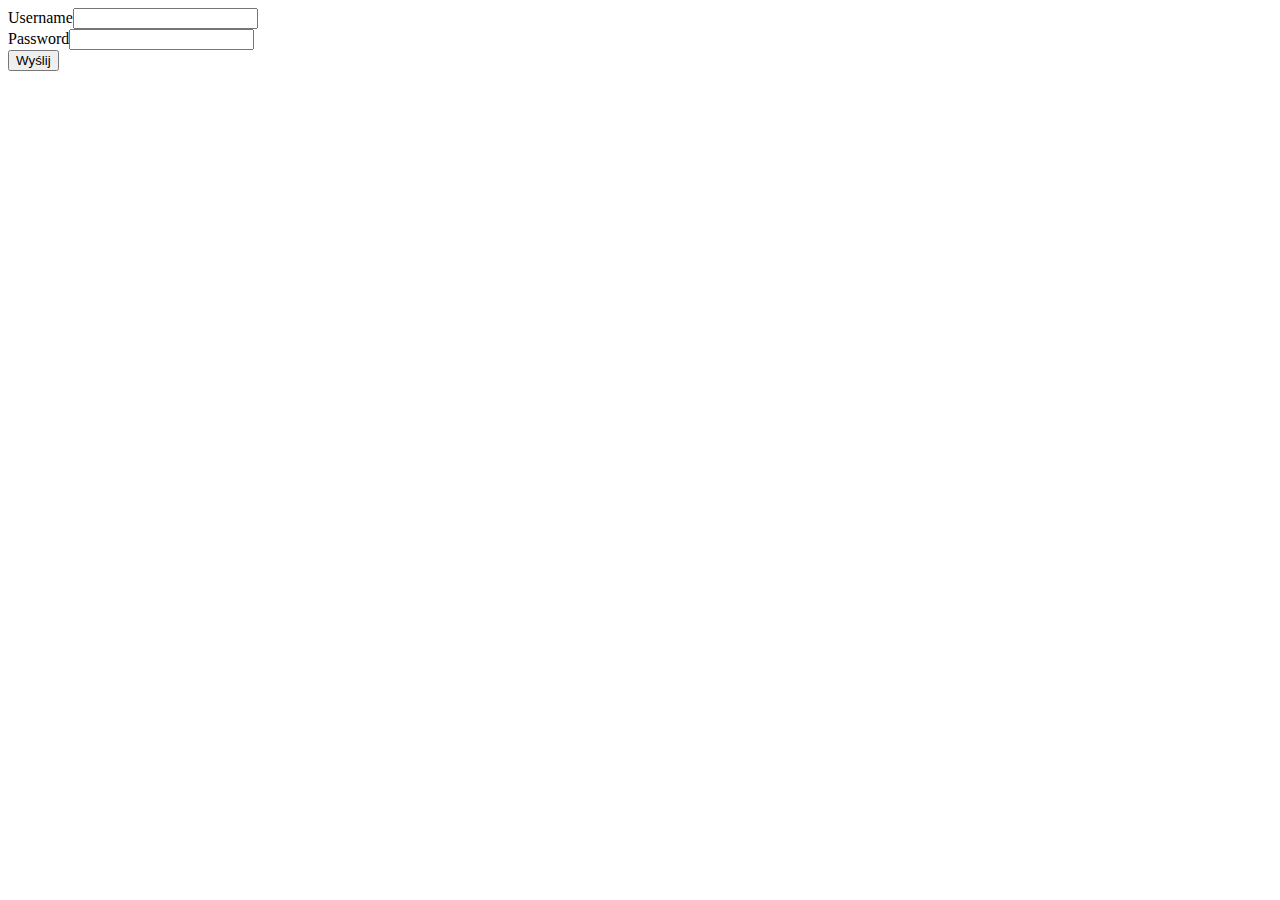
<file: target/classes/public/login.html>
<!DOCTYPE html>
<html lang="en">
<head>
    <meta charset="UTF-8">
    <title>Login</title>
</head>
<body>
    <div>
        Username<input id="username"/><br/>
        Password<input id="password"/><br/>
        <button id="btn">Wyślij</button>
    </div>
    <script>
        document.getElementById("btn").onclick = async () => {
            let json = await fetchPostAsync()
            console.log(json)
            if (json){
                window.location = 'http://127.0.0.1:4567/';
            }
            alert(JSON.stringify(json, null, 5))
        }
        fetchPostAsync = async () => {
            const dat = JSON.stringify({
                username: document.getElementById("username").value,
                password: document.getElementById("password").value,
            })

            const options = {
                method: "POST",
                body: dat,
            }

            let response = await fetch("/login", options)

            if (!response.ok) {
                return response.status
            }
            else {
                return await response.json() // response.json
            }

        }
    </script>
</body>
</html>
</file>
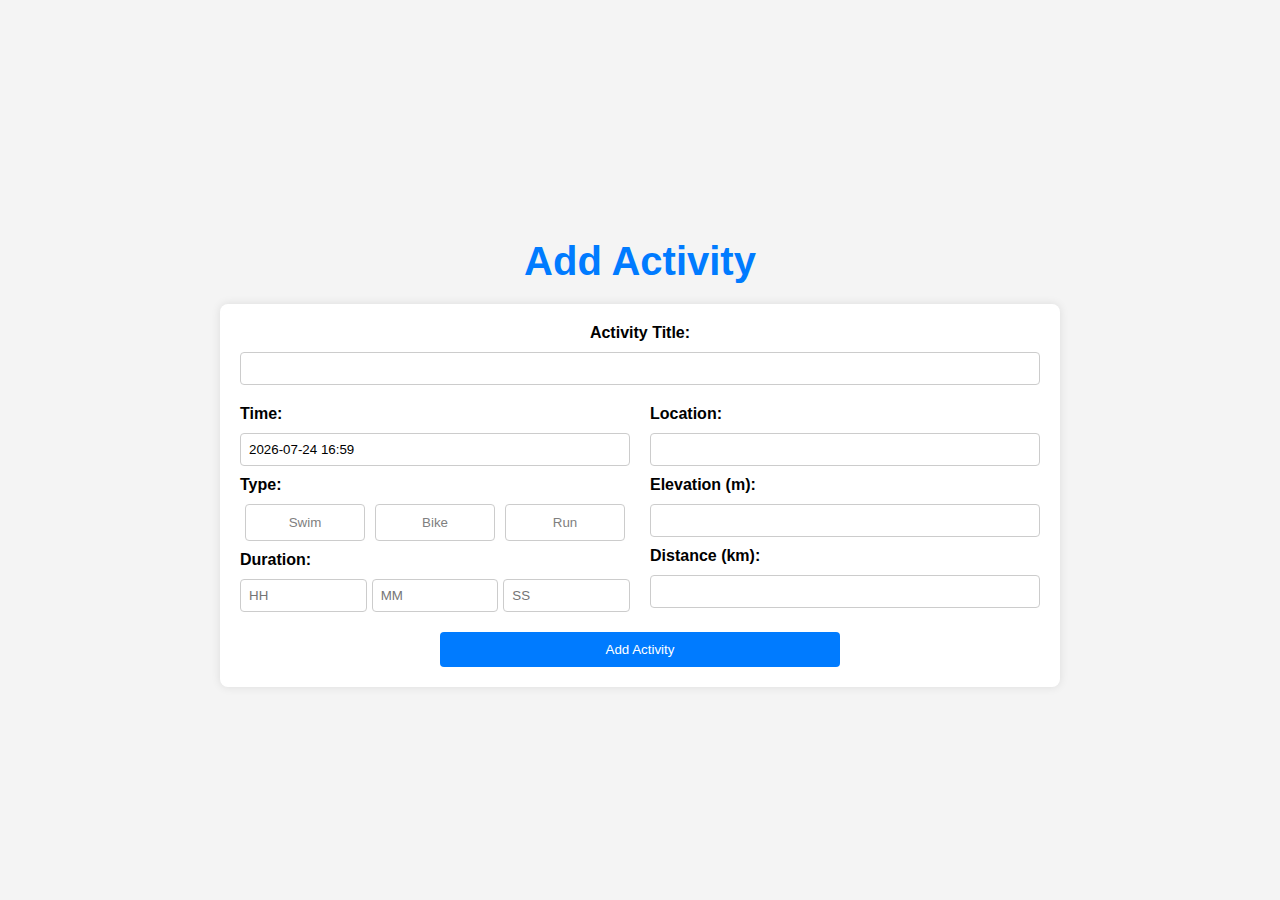
<file: src/main/resources/public/addActivity.html>
<!DOCTYPE html>
<html lang="en">
<head>
    <meta charset="UTF-8">
    <meta name="viewport" content="width=device-width, initial-scale=1.0">
    <title>Add Activity</title>
    <link rel="stylesheet" href="styles/addActivity.css">
    <style>
        .activity-buttons {
            display: flex;
            justify-content: space-between;
        }
        .activity-btn {
            flex: 1;
            margin: 0 5px;
            padding: 10px;
            background-color: white;
            border: 1px solid #ccc;
            cursor: pointer;
            color: gray; /* Text color when not selected */
        }
        .activity-btn.selected {
            background-color: blue;
            color: white; /* Text color when selected */
        }
    </style>
</head>
<body>
<div class="container">
    <h1 class="form-title">Add Activity</h1>
    <div id="addActivityForm">
        <div class="full-width centered">
            <label for="title">Activity Title:</label>
            <input type="text" id="title" name="title" required>
        </div>
        <div class="columns">
            <div class="column">
                <label for="time">Time:</label>
                <input type="text" id="time" name="time" required>

                <label>Type:</label>
                <div class="activity-buttons">
                    <button type="button" class="activity-btn" data-type="swim">Swim</button>
                    <button type="button" class="activity-btn" data-type="bike">Bike</button>
                    <button type="button" class="activity-btn" data-type="run">Run</button>
                </div>
                <input type="hidden" id="type" name="type" required>

                <label>Duration:</label>
                <div class="duration-inputs">
                    <input type="number" id="hours" name="hours" min="0" placeholder="HH" required>
                    <input type="number" id="minutes" name="minutes" min="0" max="59" placeholder="MM" required>
                    <input type="number" id="seconds" name="seconds" min="0" max="59" placeholder="SS" required>
                </div>
            </div>
            <div class="column">
                <label for="location">Location:</label>
                <input type="text" id="location" name="location" required>

                <label for="elevation">Elevation (m):</label>
                <input type="number" id="elevation" name="elevation" required>

                <label for="distance">Distance (km):</label>
                <input type="number" id="distance" name="distance" step="0.01" required>
            </div>
        </div>
        <button class="wide-button" id="submitActivityBtn">Add Activity</button>
    </div>
</div>
<script src="scripts/addActivity.js"></script>
</body>
</html>
</file>
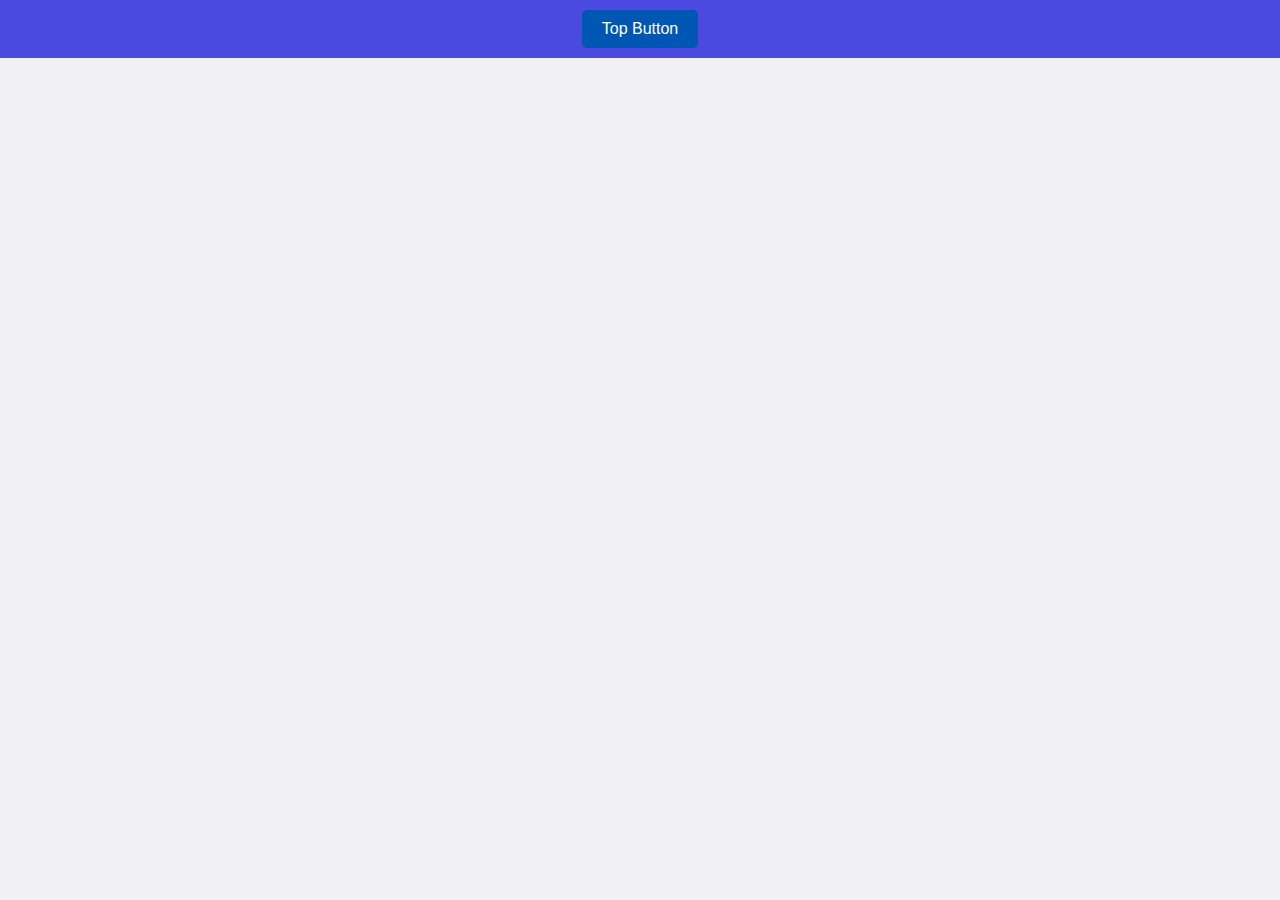
<file: src/main/resources/public/adminPage.html>
<!DOCTYPE html>
<html lang="en">
<head>
    <meta charset="UTF-8">
    <title>Admin Page</title>
    <link rel="stylesheet" href="styles/adminPage.css">
</head>
<body>
<div class="top-button-container">
    <button id="topButton">Top Button</button>
</div>
<div class="container">


</div>
<script src="scripts/adminPage.js"></script>
</body>
</html>
</file>
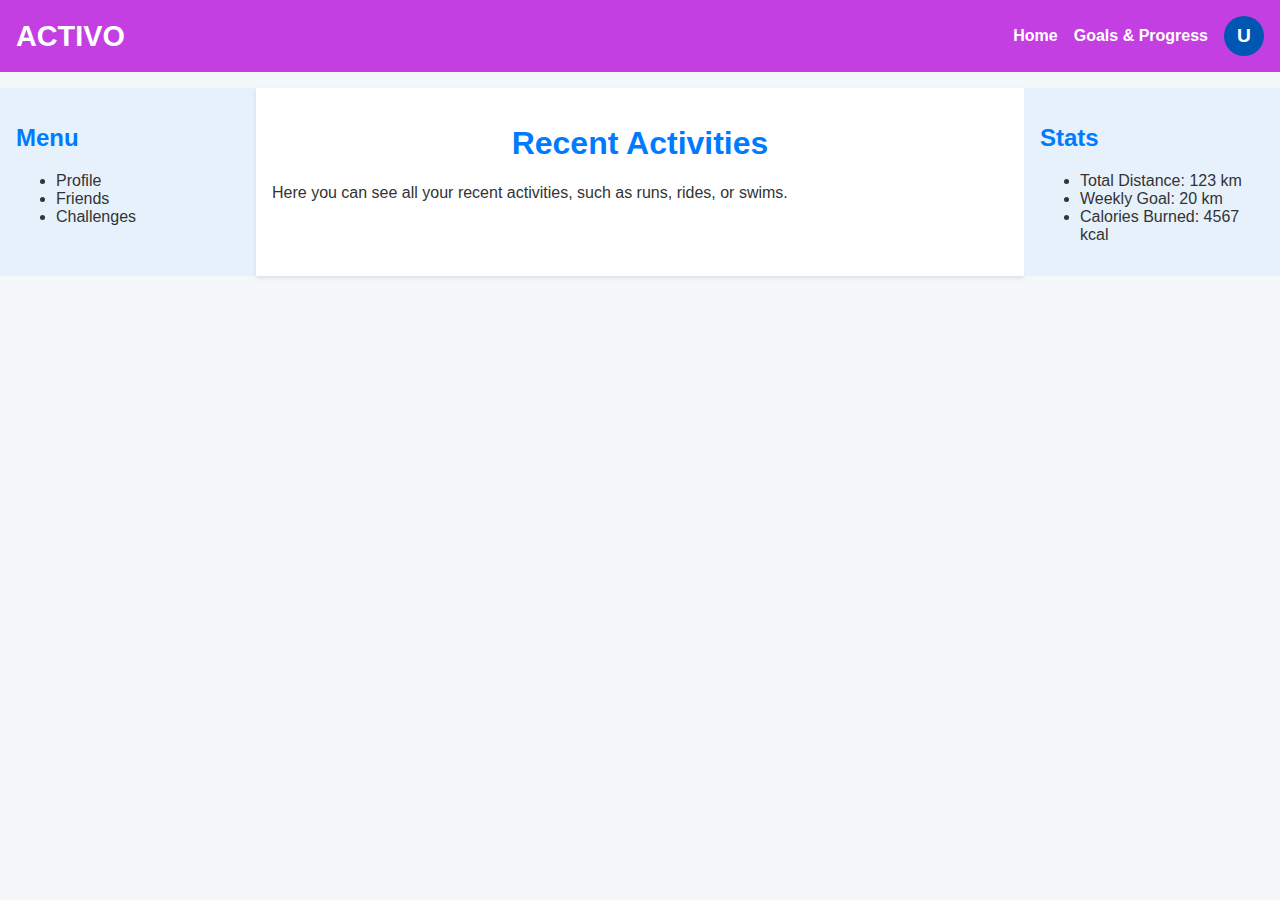
<file: src/main/resources/public/homePage.html>
<!DOCTYPE html>
<html lang="en">
<head>
    <meta charset="UTF-8">
    <meta name="viewport" content="width=device-width, initial-scale=1.0">
    <title>Strava-Inspired Page</title>
    <link rel="stylesheet" href="homePage.css">

</head>
<body>

<!-- Navigation Bar -->
<div class="navbar">
    <div class="brand">ACTIVO</div>
    <div class="nav-links">
        <a href="#activities">Home</a>
        <a href="#goals">Goals & Progress</a>
        <div class="profile-picture" title="User Profile">
            <span class="profile-initial">U</span>
        </div>
    </div>
</div>

<!-- Main Layout -->
<div class="container">
    <!-- Left Sidebar -->
    <div class="column left-column">
        <h2>Menu</h2>
        <ul>
            <li>Profile</li>
            <li>Friends</li>
            <li>Challenges</li>
        </ul>
    </div>

    <!-- Main Content -->
    <div class="column main-column">
        <div id="activities">
            <h1>Recent Activities</h1>
            <p>Here you can see all your recent activities, such as runs, rides, or swims.</p>
        </div>
        <div id="goals" style="display: none;">
            <h1>Goals & Progress</h1>
            <p>Track your progress towards your fitness goals here.</p>
        </div>
    </div>

    <!-- Right Sidebar -->
    <div class="column right-column">
        <h2>Stats</h2>
        <ul>
            <li>Total Distance: 123 km</li>
            <li>Weekly Goal: 20 km</li>
            <li>Calories Burned: 4567 kcal</li>
        </ul>
    </div>
</div>

<script src="homePage.js"></script>
</body>
</html>
</file>
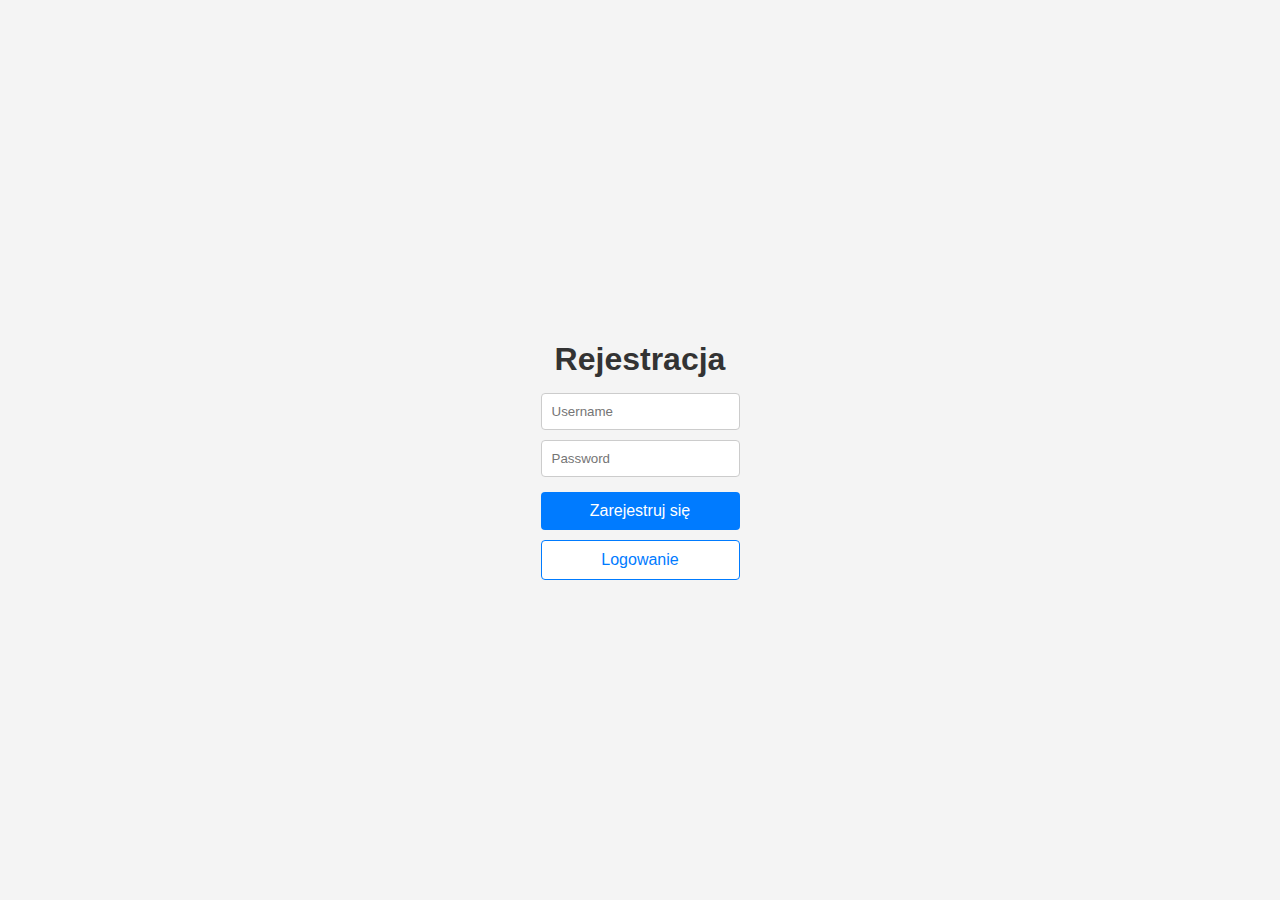
<file: src/main/resources/public/register.html>
<!DOCTYPE html>
<html lang="en">
<head>
    <meta charset="UTF-8">
    <title>Register</title>
    <link rel="stylesheet" href="styles/registerPage.css">
</head>
<body>
    <div>
        <h1>Rejestracja</h1>
        <input id="username" placeholder="Username"/><br/>
        <input id="password" type="password" placeholder="Password"/><br/>
        <button id="btn">Zarejestruj się</button>
        <button class="styledBtn" onclick="window.location.href='login.html'">Logowanie</button>
    </div>
    <script src="scripts/registerPage.js"></script>
</body>
</html>
</file>
<file: src/main/resources/public/styles/addActivity.css>
body {
    font-family: Arial, sans-serif;
    background-color: #f4f4f4;
    margin: 0;
    padding: 0;
}

.container {
    display: flex;
    flex-direction: column;
    justify-content: center;
    align-items: center;
    height: 100vh;
}

.form-title {
    font-size: 2.5rem;
    margin-bottom: 20px;
    color: #007bff;
}

#addActivityForm {
    background-color: #fff;
    padding: 20px;
    border-radius: 8px;
    box-shadow: 0 0 10px rgba(0, 0, 0, 0.1);
    display: flex;
    flex-direction: column;
    gap: 20px;
    width: 80%;
    max-width: 800px;
}

.full-width {
    display: flex;
    flex-direction: column;
    gap: 10px;
}

.centered {
    align-items: center;
}

.columns {
    display: flex;
    gap: 20px;
}

.column {
    display: flex;
    flex-direction: column;
    gap: 10px;
    flex: 1;
}

label {
    font-weight: bold;
}

input {
    padding: 8px;
    border: 1px solid #ccc;
    border-radius: 4px;
    width: 100%;
    box-sizing: border-box;
}

.duration-inputs {
    display: flex;
    gap: 5px;
    width: 100%;
}

.duration-inputs input {
    flex: 1;
    padding: 8px;
    border: 1px solid #ccc;
    border-radius: 4px;
    box-sizing: border-box;
}

button {
    padding: 10px 20px;
    background-color: #007bff;
    color: #fff;
    border: none;
    border-radius: 4px;
    cursor: pointer;
    align-self: center;
    width: 50%;
}

button:hover {
    background-color: #0056b3;
}

.wide-button {
    width: 50%;
}
</file>
<file: src/main/resources/public/homePage.css>
body {
    margin: 0;
    font-family: Arial, sans-serif;
    background-color: #f4f8fb;
    color: #333;
}

/* Top navigation bar */
.navbar {
    background-color: #c33fe1;
    color: white;
    padding: 1rem;
    display: flex;
    justify-content: space-between;
    align-items: center;
}

.navbar .brand {
    font-size: 1.8rem;
    font-family: 'Roboto Slab', sans-serif;
    font-weight: bold;
}

.navbar .nav-links {
    display: flex;
    gap: 1rem;
    align-items: center;
}

.navbar a {
    color: white;
    text-decoration: none;
    font-weight: bold;
    cursor: pointer;
    font-size: 1rem;
}

.navbar a:hover {
    text-decoration: underline;
}

#logOutBtn {
    background-color: rgba(51, 51, 51, 0.05);
    border-radius: 8px;
    border-width: 0;
    color: #ffffff;
    cursor: pointer;
    display: inline-block;
    font-family: "Haas Grot Text R Web", "Helvetica Neue", Helvetica, Arial, sans-serif;
    font-size: 14px;
    font-weight: 500;
    line-height: 20px;
    list-style: none;
    margin: 0;
    padding: 10px 12px;
    text-align: center;
    transition: all 200ms;
    vertical-align: baseline;
    white-space: nowrap;
    user-select: none;
    -webkit-user-select: none;
    touch-action: manipulation;
}


.profile-picture {
    width: 40px;
    height: 40px;
    border-radius: 50%;
    background-color: #0056b3;
    display: flex;
    justify-content: center;
    align-items: center;
    color: white;
    font-weight: bold;
    font-size: 1.2rem;
    cursor: pointer;
}

.profile-picture .profile-initial {
    user-select: none;
}

/* Layout sections */
.container {
    display: flex;
    margin-top: 1rem;
}

.column {
    padding: 1rem;
    box-sizing: border-box;
}

.left-column, .right-column {
    width: 20%;
    background-color: #e7f1fc;
}

.main-column {
    width: 60%;
    background-color: white;
    box-shadow: 0 2px 4px rgba(0, 0, 0, 0.1);
}

/* Example content */
.column h2 {
    color: #007bff;
}

.main-column h1 {
    text-align: center;
    color: #007bff;
}
</file>
<file: src/main/resources/public/styles/registerPage.css>
body {
    font-family: Arial, sans-serif;
    background-color: #f4f4f4;
    margin: 0;
    padding: 0;
    display: flex;
    justify-content: center;
    align-items: center;
    height: 100vh;
}

.container {
    background-color: #fff;
    padding: 20px;
    border-radius: 8px;
    box-shadow: 0 0 10px rgba(0, 0, 0, 0.1);
    width: 300px;
    text-align: center; /* Center text inside the container */
}

h1 {
    margin-bottom: 10px; /* Reduced margin */
    color: #333;
    text-align: center; /* Center the h1 text */
}

input {
    width: 100%;
    padding: 10px;
    margin: 5px 0; /* Reduced margin */
    border: 1px solid #ccc;
    border-radius: 4px;
    box-sizing: border-box; /* Ensure padding doesn't break layout */
}

#btn {
    width: 100%;
    padding: 10px;
    background-color: #007bff;
    color: #fff;
    border: none;
    border-radius: 4px;
    cursor: pointer;
    font-size: 16px;
    text-align: center; /* Center the button text */
    display: block;
    margin: 10px 0 0 0; /* Reduced margin */
}

#btn:hover {
    background-color: #0056b3;
}

a {
    position: absolute;
    right: 3%;
    top: 3%;
}

.styledBtn {
    width: 100%;
    padding: 10px;
    background-color: #fff;
    color: #007bff;
    border: 1px solid #007bff;
    border-radius: 4px;
    cursor: pointer;
    font-size: 16px;
    text-align: center; /* Wyśrodkowanie tekstu */
    display: block; /* Link jako element blokowy */
    margin: 10px 0 0 0; /* Odstęp między elementami */
    text-decoration: none; /* Usuń podkreślenie w linkach */
    box-sizing: border-box; /* Upewnia się, że padding nie zmienia szerokości */
}

.styledBtn:hover {
    background-color: #0056b3;
}
</file>
<file: src/main/resources/public/styles/adminPage.css>
/* styles/adminPage.css */

/* Ogólny reset stylów */
body, h1, h2, h3, p, ul, ol, li, button, div, input {
    margin: 0;
    padding: 0;
    box-sizing: border-box;
}

/* Styl dla całego ciała strony */
body {
    font-family: Arial, sans-serif;
    background-color: #f0f0f5; /* Jasnoszary */
    color: #333;
    line-height: 1.6;
    margin: 0;
    padding: 0;
    display: flex;
    flex-direction: column;
    min-height: 100vh;
}

/* Top button container */
.top-button-container {
    background-color: #4a4ae0; /* Fioletowy */
    padding: 10px;
    text-align: center;
}

#topButton {
    background-color: #0056b3; /* Niebieski */
    color: #fff;
    border: none;
    padding: 10px 20px;
    font-size: 16px;
    cursor: pointer;
    border-radius: 5px;
    transition: background-color 0.3s ease;
}

#topButton:hover {
    background-color: #003f80; /* Ciemniejszy niebieski */
}

/* Container stylizujący listę użytkowników */
.container {
    flex-grow: 1;
    padding: 20px;
}

/* Styl dla użytkowników */
.userDiv {
    background-color: #e0e0f8; /* Bardzo jasny fiolet */
    margin: 10px 0;
    padding: 15px;
    border-radius: 5px;
    box-shadow: 0 2px 4px rgba(0, 0, 0, 0.1);
}

.username {
    font-size: 20px;
    margin-bottom: 10px;
}

.userCheckbox {
    margin-left: 10px;
    cursor: pointer;
}

/* Styl dla aktywności */
.activityDiv {
    margin: 10px 0;
    padding: 10px;
    background-color: #d0d0f0; /* Jasny fiolet */
    border-radius: 5px;
    display: flex;
    justify-content: space-between;
    align-items: center;
}

.activityCheckbox {
    cursor: pointer;
}

/* Styl dla przycisków w stopce */
footer {
    background-color: #4a4ae0; /* Fioletowy */
    padding: 10px;
    text-align: center;
    margin-top: auto;
}

#logOutBtn {
    background-color: #0056b3; /* Niebieski */
    color: #fff;
    border: none;
    padding: 10px 20px;
    font-size: 16px;
    cursor: pointer;
    border-radius: 5px;
    transition: background-color 0.3s ease;
}

#logOutBtn:hover {
    background-color: #003f80; /* Ciemniejszy niebieski */
}

/* Styl dla przycisków akcji */
#submitBtn, #submitBtn2 {
    margin: 10px;
    background-color: #4a4ae0; /* Fioletowy */
    color: #fff;
    border: none;
    padding: 10px 20px;
    font-size: 16px;
    cursor: pointer;
    border-radius: 5px;
    transition: background-color 0.3s ease;
}

#submitBtn:hover, #submitBtn2:hover {
    background-color: #3737a6; /* Ciemniejszy fiolet */
}
</file>
